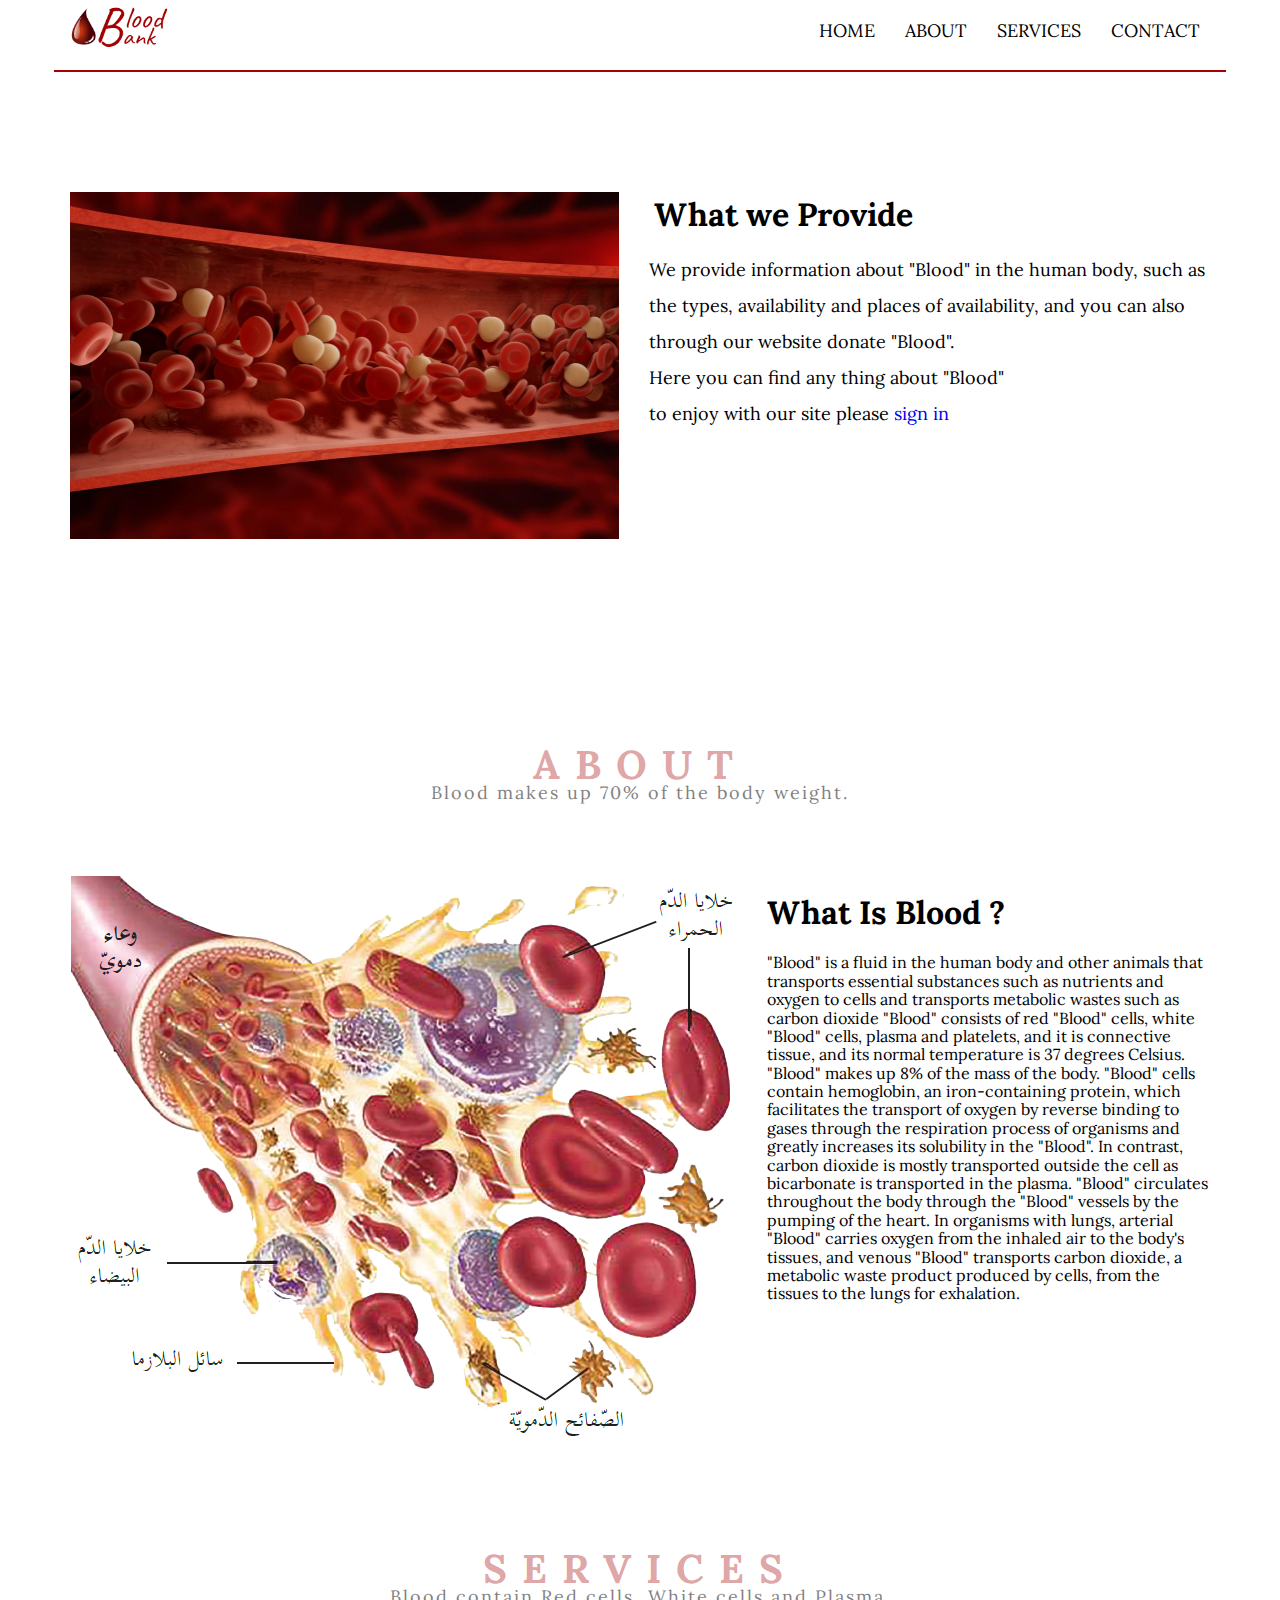
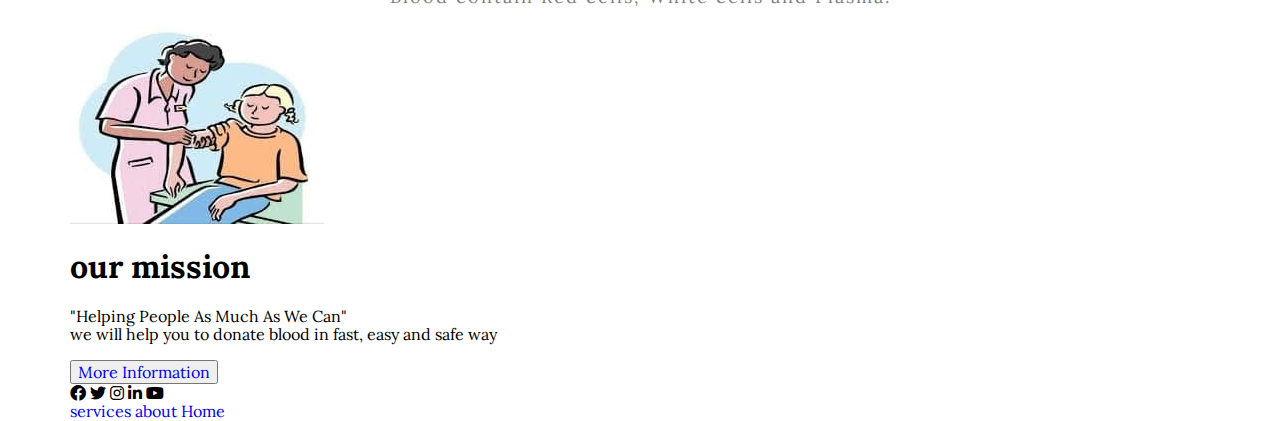
<file: index.html>
<!DOCTYPE html>
<html lang="en">
  <head>
    <meta charset="UTF-8" />
    <meta http-equiv="X-UA-Compatible" content="IE=edge" />
    <meta name="viewport" content="width=device-width, initial-scale=1.0" />
    <!-- google fonts -->
    <link rel="preconnect" href="https://fonts.googleapis.com" />
    <link rel="preconnect" href="https://fonts.gstatic.com" crossorigin />
    <link
      href="https://fonts.googleapis.com/css2?family=Lora:ital,wght@1,400;1,600;1,700&display=swap"
      rel="stylesheet"
    />
    <!-- font awesome -->
    <link rel="stylesheet" href="css/all.min.css" />
    <!-- normalize css file -->
    <link rel="stylesheet" href="css/normalize.css" />
    <!-- main css file -->
    <link rel="stylesheet" href="css/master.css" />
    <title>Blood Bank</title>
  </head>
  <body>
    <!-- start header -->
    <div class="header">
      <div class="container">
        <div class="logo">
          <a href="index.html"><img src="images/logo.png" alt="" /></a>
        </div>
        <div class="links">
          <ul>
            <li><a href="#home">home</a></li>
            <li><a href="#about">about</a></li>
            <li><a href="services.html">services</a></li>
            <li><a href="#footer">contact</a></li>
          </ul>
        </div>
        <i class="fa-solid fa-bars" id="phoneIcon"></i>
      </div>
      <hr />
    </div>
    <!-- end header -->
    <!-- start home -->
    <div class="home" id="home">
      <div class="container">
        <div class="img">
          <img src="images/red-blood-cells.jpg" alt="" />
        </div>
        <div class="text">
          <h1>What we Provide</h1>
          <p>
            We provide information about "Blood" in the human body, such as the
            types, availability and places of availability, and you can also
            through our website donate "Blood". <br />
            Here you can find any thing about "Blood" <br />
            to enjoy with our site please <a href="signIn.html">sign in</a>
          </p>
        </div>
      </div>
    </div>
    <!-- end home -->
    <!-- start about -->
    <div class="about" id="about">
      <div class="container">
        <div class="special-head">
          <h1>about</h1>
          <p>Blood makes up 70% of the body weight.</p>
        </div>
        <div class="content">
          <div class="img">
            <img src="images/blood_cells.png" alt="" />
          </div>
          <div class="text">
            <h1>What Is Blood ?</h1>
            <p>
              "Blood" is a fluid in the human body and other animals that
              transports essential substances such as nutrients and oxygen to
              cells and transports metabolic wastes such as carbon dioxide
              "Blood" consists of red "Blood" cells, white "Blood" cells, plasma
              and platelets, and it is connective tissue, and its normal
              temperature is 37 degrees Celsius. "Blood" makes up 8% of the mass
              of the body. "Blood" cells contain hemoglobin, an iron-containing
              protein, which facilitates the transport of oxygen by reverse
              binding to gases through the respiration process of organisms and
              greatly increases its solubility in the "Blood". In contrast,
              carbon dioxide is mostly transported outside the cell as
              bicarbonate is transported in the plasma. "Blood" circulates
              throughout the body through the "Blood" vessels by the pumping of
              the heart. In organisms with lungs, arterial "Blood" carries
              oxygen from the inhaled air to the body's tissues, and venous
              "Blood" transports carbon dioxide, a metabolic waste product
              produced by cells, from the tissues to the lungs for exhalation.
            </p>
          </div>
        </div>
      </div>
    </div>
    <!-- end about -->
    <!-- start services -->
    <div class="services">
      <div class="container">
        <div class="special-head">
          <h1>services</h1>
          <p>Blood contain Red cells, White cells and Plasma.</p>
        </div>
        <div class="content">
          <div class="img">
            <img src="images/donate.jpg" alt="" />
          </div>
          <div class="text">
            <h1>our mission</h1>
            <p>
              "Helping People As Much As We Can" <br />we will help you to
              donate blood in fast, easy and safe way
            </p>
            <button><a href="services.html">More Information</a></button>
          </div>
        </div>
      </div>
    </div>
    <!-- end services -->
    <!-- start footer -->
    <div class="footer" id="footer">
      <div class="container">
        <div class="content">
          <div class="icons">
            <i class="fa-brands fa-facebook"></i>
            <i class="fa-brands fa-twitter"></i>
            <i class="fa-brands fa-instagram"></i>
            <i class="fa-brands fa-linkedin-in"></i>
            <i class="fa-brands fa-youtube"></i>
          </div>
          <div class="links">
            <a href="services.html">services</a>
            <a href="#about">about</a>
            <a href="#home">Home</a>
          </div>
        </div>
      </div>
    </div>
    <!-- end footer -->
  </body>
  <script src="js/jquery-3.6.0.min.js"></script>
  <script src="js/main.js"></script>
</html>
</file>
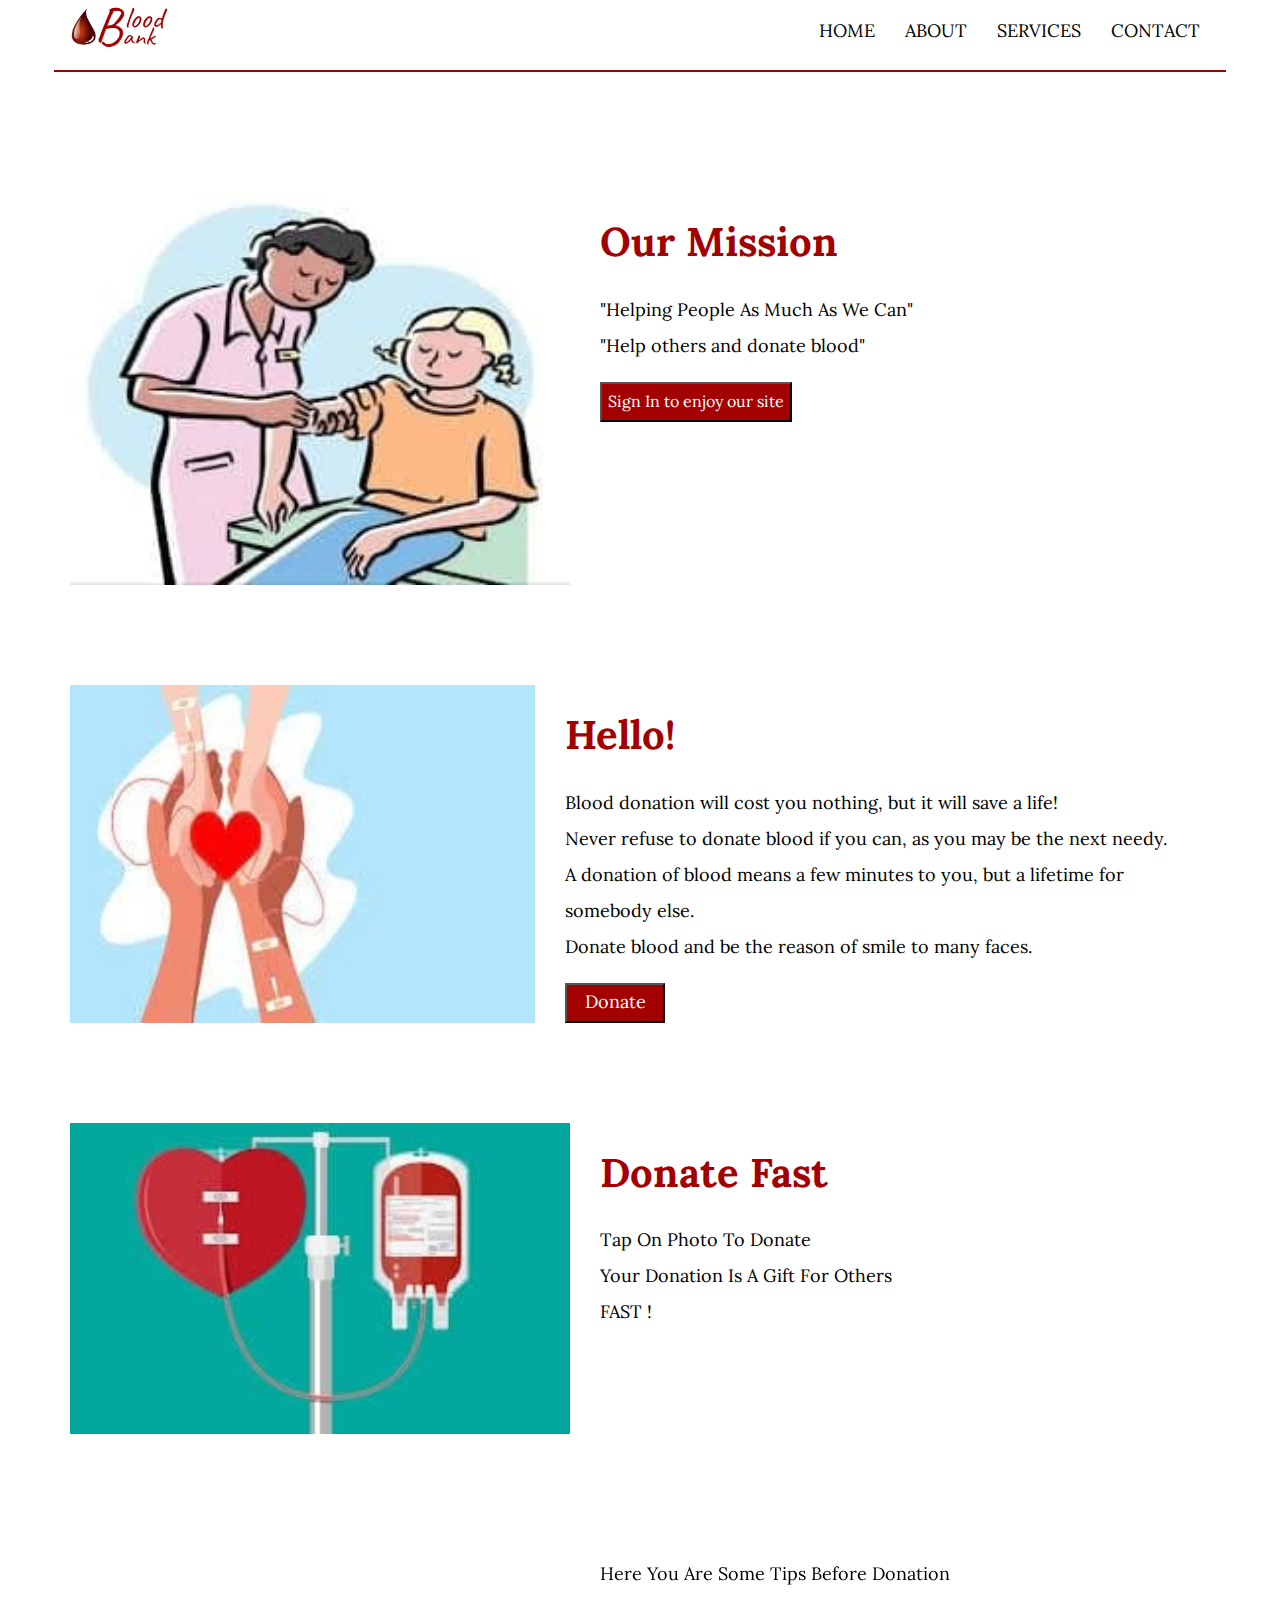
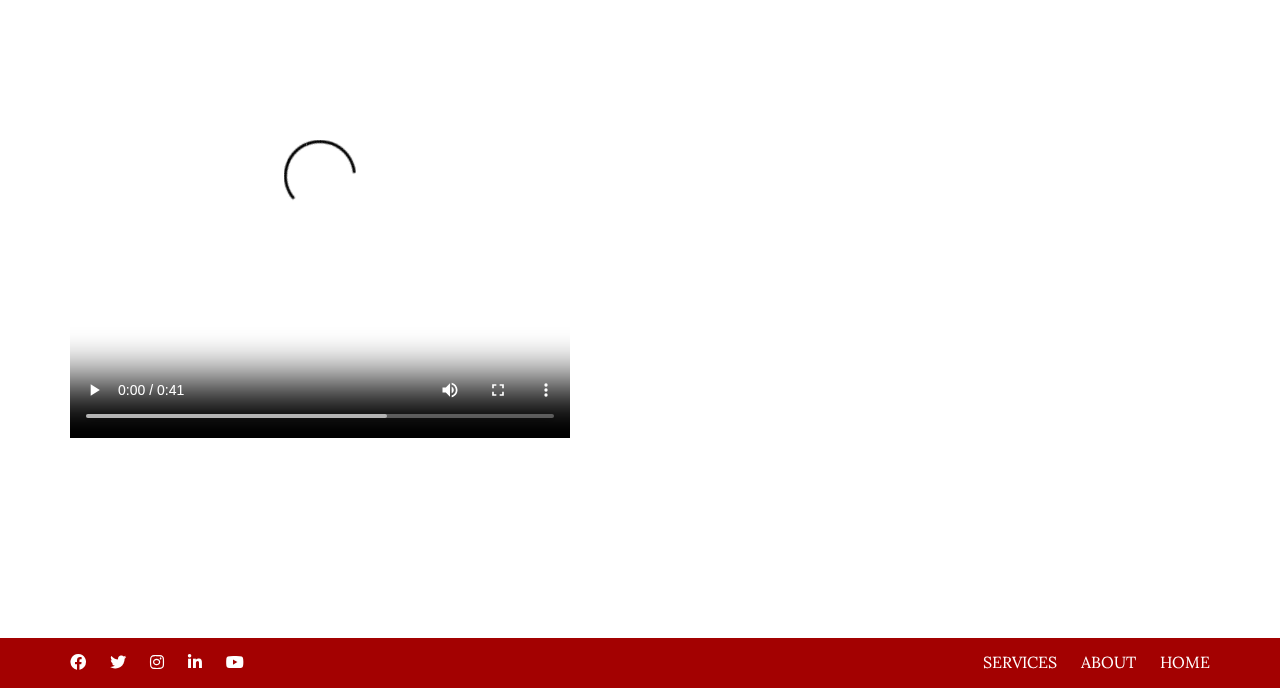
<file: services.html>
<!DOCTYPE html>
<html lang="en">
  <head>
    <meta charset="UTF-8" />
    <meta http-equiv="X-UA-Compatible" content="IE=edge" />
    <meta name="viewport" content="width=device-width, initial-scale=1.0" />
    <!-- google fonts -->
    <link rel="preconnect" href="https://fonts.googleapis.com" />
    <link rel="preconnect" href="https://fonts.gstatic.com" crossorigin />
    <link
      href="https://fonts.googleapis.com/css2?family=Lora:ital,wght@1,400;1,600;1,700&display=swap"
      rel="stylesheet"
    />
    <!-- font awesome -->
    <link rel="stylesheet" href="css/all.min.css" />
    <!-- normalize css file -->
    <link rel="stylesheet" href="css/normalize.css" />
    <!-- main css file -->
    <link rel="stylesheet" href="css/services.css" />
    <title>Blood Bank</title>
    <!-- <style>
      @import url(https://fonts.googleapis.com/css?family=Roboto);
      @import url("https://maxcdn.bootstrapcdn.com/font-awesome/4.5.0/css/font-awesome.min.css");

      * {
        margin: 0;
        padding: 0;
        box-sizing: border-box;
      }

      body {
        background-color: white;
        background-position: middle;
        display: block;
        margin: 5px auto 5px auto;
        width: 95%;
      }
      #a {
        color: black;
        font-size: 24px;
        font-family: "lora,serif";
      }
      #b {
        color: #a30101;
      }
      #k {
        width: 330px;
      }

      #e {
        position: absolute;
        top: 540px;
        left: auto;
        color: #a30101;
      }
      #f {
        position: absolute;
        left: auto;
        top: 580px;
        font-size: 18px;
        color: #a30101;
      }

      #l {
        width: 330px;
        height: 270px;
        position: absolute;
        top: auto;
        left: 14%;
      }
      #v {
        color: #a30101;
        font-size: 26px;
        font-family: "lora,serif";
        position: absolute;
        top: 850px;
        left: 37%;
      }
      #h {
        color: #a30101;
      }
      .header {
        display: block;
        text-align: center;
      }

      .logo {
        display: inline-block;
        width: 20%;
        vertical-align: middle;
      }

      .banner {
        display: inline-block;
        padding: 20px;
        margin-left: 100px;
        width: 45%;
        vertical-align: middle;
        color: white;
        font-family: Sans-Serif;
      }

      .menu {
        /* Use display: block, since it will have the whole row for itself. */
        display: block;

        /* Use width: 100%, to make it as wide as the row. */
        width: 80%;

        /* Use height: auto; and let browser calculate it based on its content. */
        height: auto;
        margin: auto;

        background-color: rgb(25, 25, 30);
      }

      .menu > ul {
        width: 100%;
        margin: 0 auto;
      }

      .menu > ul > li {
        /* Use display: inline-block since menu items will share the the same row. */
        display: inline-block;
        position: relative;
        /* Use width: auto; height: auto; and let browser calculate it based on its content. */
        width: auto;
        height: auto;

        /* Use padding: 15px; to add some space around each top level menu item. */
      }

      .menu > ul > li > a {
        display: inline-block;
        color: black;
        text-decoration: none;
        font-size: 15px;
        padding-top: 15px;
        padding-right: 15px;
        padding-bottom: 15px;
        padding-left: 15px;
      }

      .menu > ul > li > ul {
        list-style: none;
        display: none;
        width: 150px;
      }

      .menu > ul > li:hover {
        background-color: white;
      }

      .menu > ul > li:hover > ul {
        display: block;
        position: absolute;

        top: 2.96em;
        left: 0;
        z-index: 1;
      }

      .menu > ul > li:nth-of-type(6):hover > ul {
        display: block;
        position: absolute;
        left: auto;
        right: 0px;
      }

      .menu > ul > li:hover > ul > li {
        text-decoration: none;
        height: auto;
        margin: auto;
        background-color: black;
      }

      .menu > ul > li:hover > ul > li:hover {
        background-color: black;
      }

      .menu > ul > li:hover > ul > li > a {
        display: block;
        text-decoration: none;
        color: black;
        padding-top: 15px;
        padding-right: 15px;
        padding-bottom: 15px;
        padding-left: 15px;
      }

      .mobilemenu {
        display: none;
      }

      .showinfo > .show {
        display: block;
        margin: auto;
        margin-top: 25px;
        margin-bottom: 25px;
        width: 75%;
        border-bottom: thick solid black;
        padding-bottom: 20px;
      }

      .showinfo > .show > span > h1 {
        color: black;
      }

      .showinfo > .show > span > p {
        color: black;

        margin-bottom: 30px;
      }

      .showinfo > .show > span > a {
        text-decoration: none;
        font-size: 125%;
        color: white;

        background-color: black;
        padding: 10px;
      }

      .showinfo > .show > span > a:hover {
        background-color: white;
      }

      .showinfo > .show > img {
        display: inline-block;
        vertical-align: top;
        width: 30%;
        border: 1px solid black;
      }

      .showinfo > .show > span {
        margin-left: 10px;
        display: inline-block;
        width: 60%;
      }

      .footer {
        /* set up size */
        display: block;
        width: 70%;
        padding: 8px;
        margin: auto;
        border-top: solid 3px black;

        /* set up alignment to center */
        text-align: center;

        /* set up background */
        background-color: black;
        background-size: contain;
        background-position: top left;
        background-repeat: no-repeat;
      }

      /* setup text color, font */
      .footer > span {
        display: block;
        color: white;
        font-family: sans-serif;
      }
      /*  remove link underline and color */
      .footer > span > a {
        color: white;
        text-decoration: none;
      }

      /* choose google font for school name */
      .footer > .name {
        margin-top: 10px;
        margin-bottom: 10px;
        font-size: 175%;
        font-family: roboto;
      }

      /* set up social media icon just like text content using font-size */
      .footer > .social-media {
        margin-bottom: 10px;
      }
      .footer > .social-media > a {
        padding: 0 5px;
        font-size: 30px;
      }

      /* copyright text */
      .footer > .copyright {
        font-size: 75%;
      }

      /* contact or login links */
      .footer > .quick-access > a {
        border-right: 1px solid black;
        padding: 0 1em;
        font-size: 75%;
      }
      .footer > .quick-access > a:last-child {
        border: 0;
      }
    </style> -->
  </head>
  <body>
    <!-- start header -->
    <div class="header">
      <div class="container">
        <div class="logo">
          <a href="index.html"><img src="images/logo.png" alt="" /></a>
        </div>
        <div class="links">
          <ul>
            <li><a href="index.html">home</a></li>
            <li><a href="index.html">about</a></li>
            <li><a href="services.html">services</a></li>
            <li><a href="index.html">contact</a></li>
          </ul>
        </div>
        <i class="fa-solid fa-bars" id="phoneIcon"></i>
      </div>
      <hr />
    </div>
    <!-- end header -->
    <!-- start home -->
    <div class="home">
      <div class="container">
        <div class="content">
          <div class="image">
            <img src="images/donate.jpg" alt="Main Street Logo" height="250" />
          </div>
          <div class="text">
            <h1>Our Mission</h1>
            <p>
              "Helping People As Much As We Can" <br />
              "Help others and donate blood"
            </p>
            <button><a href="signIn.html">Sign In to enjoy our site</a></button>
          </div>
        </div>
      </div>
    </div>
    <!-- end home -->
    <!-- start info -->
    <div class="showinfo">
      <div class="container">
        <div class="show">
          <img src="images/heart.jpg" alt="" />
          <span>
            <h1>Hello!</h1>
            <p>
              Blood donation will cost you nothing, but it will save a life!
              <br />
              Never refuse to donate blood if you can, as you may be the next
              needy.
              <br />
              A donation of blood means a few minutes to you, but a lifetime for
              somebody else.
              <br />
              Donate blood and be the reason of smile to many faces.
            </p>
            <button><a href="https://www.blooddonation.com">Donate</a></button>
          </span>
        </div>
        <div class="show">
          <a href="https://www.blooddonation.com"
            ><img id="k" src="images/photo_2022-04-06_19-49-06.jpg"
          /></a>
          <span>
            <h1>Donate Fast</h1>
            <p>
              Tap On Photo To Donate
              <br />
              Your Donation Is A Gift For Others
              <br />
              FAST !
            </p>
          </span>
        </div>
        <div class="show">
          <video controls src="images/Prepare to Give Blood.mp4"></video>
          <span>
            <p>Here You Are Some Tips Before Donation</p>
          </span>
        </div>
      </div>
    </div>
    <!-- end info -->
    <!-- start footer -->
    <div class="footer" id="footer">
      <div class="container">
        <div class="content">
          <div class="icons">
            <i class="fa-brands fa-facebook"></i>
            <i class="fa-brands fa-twitter"></i>
            <i class="fa-brands fa-instagram"></i>
            <i class="fa-brands fa-linkedin-in"></i>
            <i class="fa-brands fa-youtube"></i>
          </div>
          <div class="links">
            <a href="services.html">services</a>
            <a href="index.html">about</a>
            <a href="index.html">Home</a>
          </div>
        </div>
      </div>
    </div>
    <!-- end footer -->
  </body>
  <script src="js/jquery-3.6.0.min.js"></script>
  <script src="js/main.js"></script>
</html>
</file>
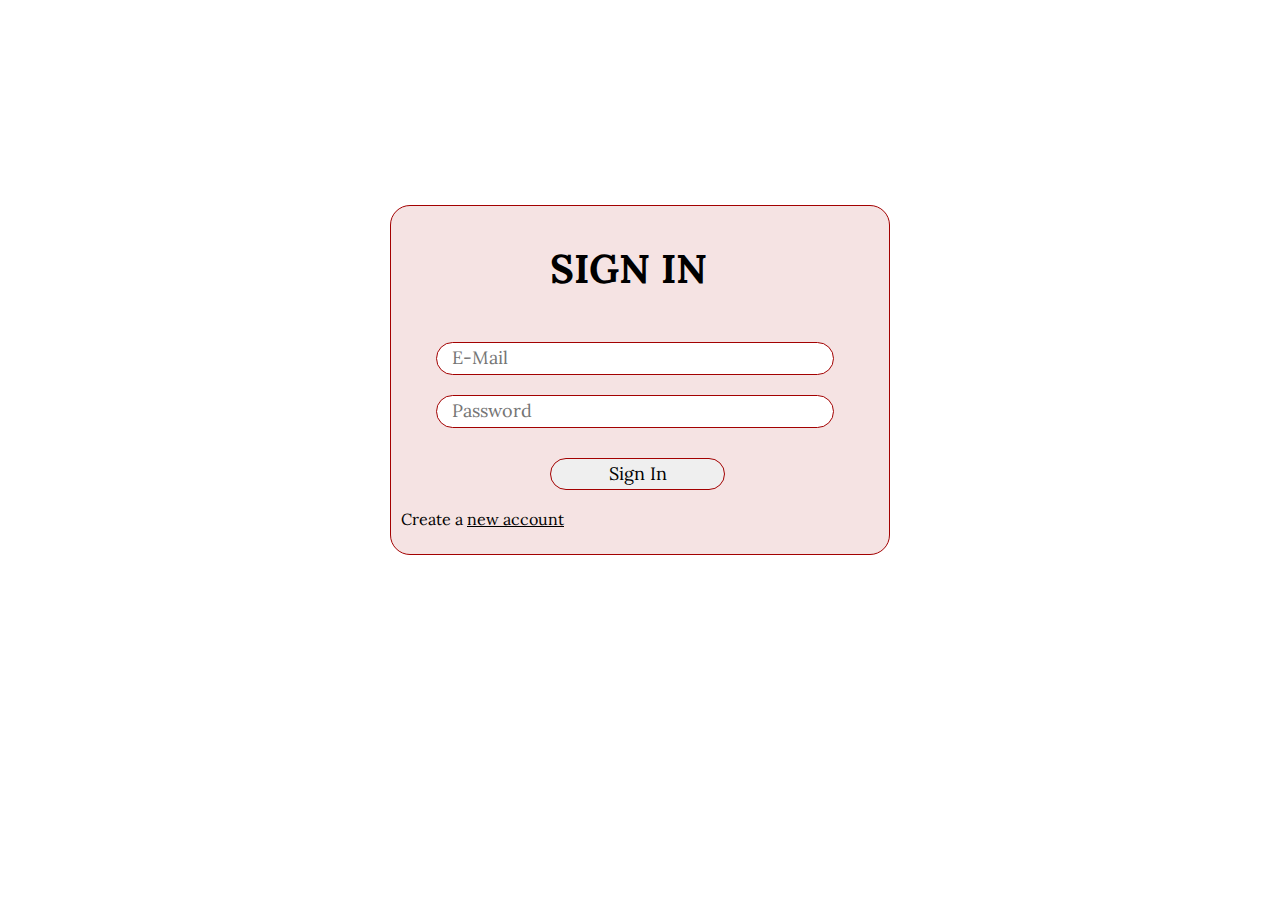
<file: signIn.html>
<!DOCTYPE html>
<html lang="en">
  <head>
    <meta charset="UTF-8" />
    <meta http-equiv="X-UA-Compatible" content="IE=edge" />
    <meta name="viewport" content="width=device-width, initial-scale=1.0" />
    <!-- google fonts -->
    <link rel="preconnect" href="https://fonts.googleapis.com" />
    <link rel="preconnect" href="https://fonts.gstatic.com" crossorigin />
    <link
      href="https://fonts.googleapis.com/css2?family=Lora:ital,wght@1,400;1,600;1,700&display=swap"
      rel="stylesheet"
    />
    <!-- normalize css file -->
    <link rel="stylesheet" href="css/normalize.css" />
    <!-- font awesome -->
    <link rel="stylesheet" href="css/all.min.css" />
    <!-- main css file -->
    <link rel="stylesheet" href="css/signIn.css" />
    <title>Sign In</title>
  </head>
  <body>
    <div class="container">
      <form>
        <h1>sign in</h1>
        <input type="email" name="email" id="email" placeholder="E-Mail" />
        <input
          type="password"
          name="password"
          id="password"
          placeholder="Password"
        />
        <button>Sign In</button>
        <p>Create a <a href="signUp.html">new account</a></p>
      </form>
    </div>
  </body>
</html>
</file>
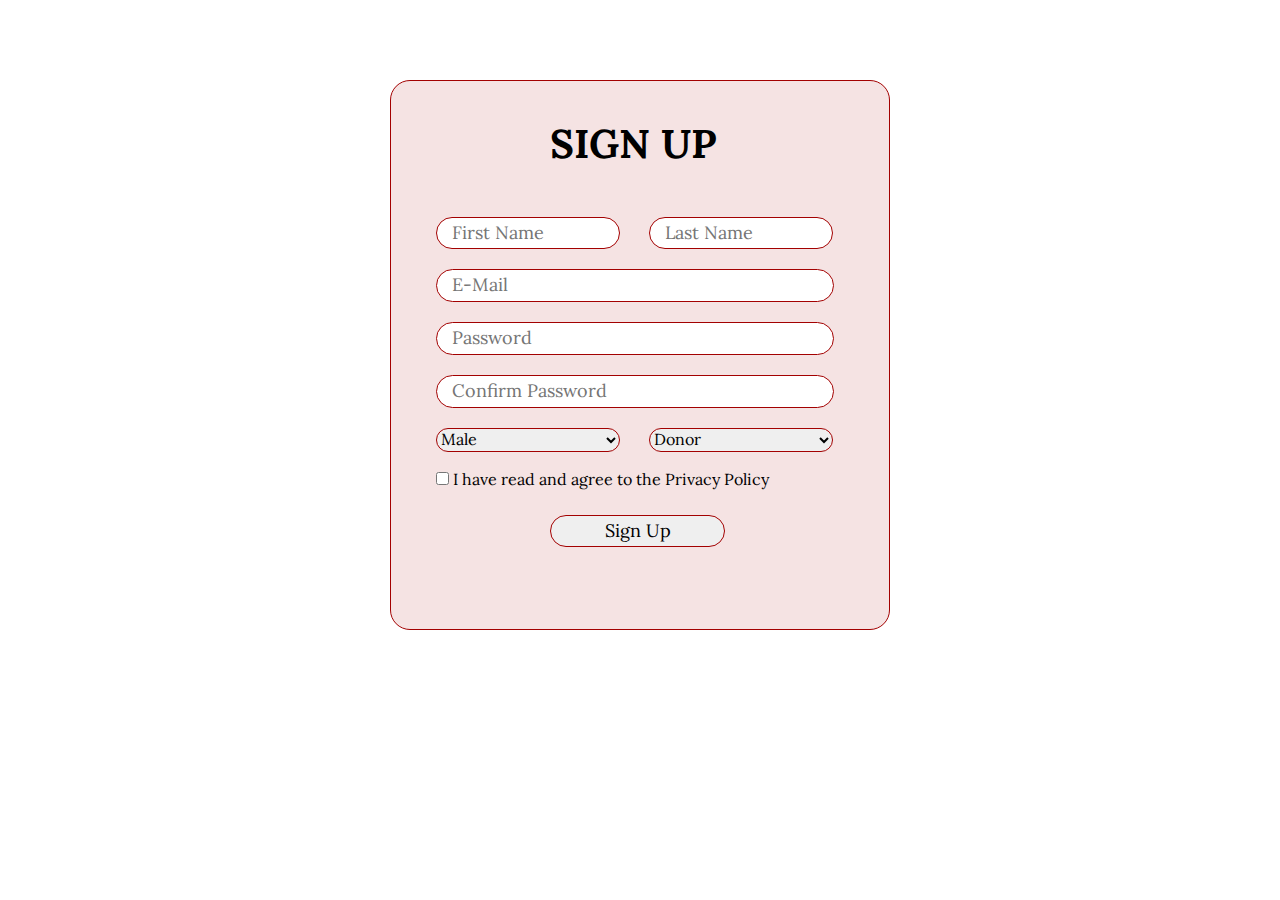
<file: signUp.html>
<!DOCTYPE html>
<html lang="en">
  <head>
    <meta charset="UTF-8" />
    <meta http-equiv="X-UA-Compatible" content="IE=edge" />
    <meta name="viewport" content="width=device-width, initial-scale=1.0" />
    <!-- google fonts -->
    <link rel="preconnect" href="https://fonts.googleapis.com" />
    <link rel="preconnect" href="https://fonts.gstatic.com" crossorigin />
    <link
      href="https://fonts.googleapis.com/css2?family=Lora:ital,wght@1,400;1,600;1,700&display=swap"
      rel="stylesheet"
    />
    <!-- normalize css file -->
    <link rel="stylesheet" href="css/normalize.css" />
    <!-- font awesome -->
    <link rel="stylesheet" href="css/all.min.css" />
    <!-- main css file -->
    <link rel="stylesheet" href="css/login.css" />
    <title>Sign Up</title>
  </head>
  <body>
    <div class="container">
      <form>
        <h1>Sign Up</h1>
        <div class="name">
          <input
            type="text"
            name="fName"
            class="fName"
            placeholder="First Name"
            required
          />
          <input
            type="text"
            name="lName"
            class="lName"
            placeholder="Last Name"
            required
          />
        </div>
        <input
          type="email"
          name="email"
          class="email"
          placeholder="E-Mail"
          required
        />
        <input
          type="password"
          name="password"
          class="password"
          placeholder="Password"
          required
        />
        <input
          type="password"
          name="password"
          class="password"
          placeholder="Confirm Password"
          required
        />
        <select name="Gender" id="Gender" required>
          <option value="Male">Male</option>
          <option value="Female">Female</option>
        </select>
        <select name="need" id="need" required>
          <option value="Donor">Donor</option>
          <option value="Need">Need</option>
        </select>
        <input type="checkbox" name="privacy" id="privacy" required />
        <label for="privacy">I have read and agree to the Privacy Policy</label>
        <button>Sign Up</button>
      </form>
    </div>
  </body>
</html>
</file>
<file: css/master.css>
/* start variables */
:root {
  --main-color: #a30101;
  --section-padding: 100px;
}
/* end variables */
/* start global rules */
* {
  -webkit-box-sizing: border-box;
  -moz-box-sizing: border-box;
  box-sizing: border-box;
}
html {
  scroll-behavior: smooth;
}
body {
  font-family: 'Lora',serif;
  margin: 0;
  padding: 0;
}
a {
  text-decoration: none;
}
ul {
  list-style: none;
}
hr {
  margin: 20px auto;
  border: 1px solid var(--main-color);
}
.container {
  padding-left: 15px;
  padding-right: 15px;
  margin-left: auto;
  margin-right: auto;
}
/* small screen */
@media (min-width: 768px) {
  .container,
  hr {
    width: 750px;
  }
  .special-head + p {
    font-size: 15px;
    margin: 10px;
  }
  .special-head {
    font-size: 60px;
  }
}
/* medium */
@media (min-width: 992px) {
  .container,
  hr  {
    width: 970px;
  }
}
/* large */
@media (min-width: 1200px) {
  .container,
  hr {
    width: 1170px;
  }
}
/* end global rules  */
/* start special-head */
.special-head {
  text-align: center;
}
.special-head h1 {
  font-size: 40px;
  text-transform: uppercase;
  letter-spacing: 15px;
  color: #a301015e;
  margin: 0;
}
.special-head p {
  font-size: 18px;
  letter-spacing: 2px;
  opacity: 50%;
  margin-top: -5px;
}
/* end special-head */
/* start header */
.header .container {
  display: flex;
  justify-content: space-between;
  height: 50px;
  padding-top: 5px;
}
.header .container .logo {
  height: 100%;
}
.header .container .logo img {
  height: 100%;
}
.header .links ul {
  display: flex;
}
.header .links ul li {
  margin-left: 30px;
  text-transform: uppercase;
}
.header .links ul li:last-child {
  margin-right: 10px;
}
.header .links ul li a {
  color: black;
  font-size: 18px;
}
.header .links ul li:hover {
  transition: 0.5s;
  transform: scale(1.2);
  
}
.header .links ul li:hover a {
  color: var(--main-color);
}
.header i {
  display: none;
}
@media (max-width: 768px) {
  .header i {
    display: block;
    font-size: 30px;
    margin: 15px 10px;
    color: var(--main-color);
  }
  .header .links {
    display: none;
  }
}
/* end header */
/* start home */
.home {
  padding-top: var(--section-padding);
  padding-bottom: var(--section-padding);
}
.home .container {
  display: flex;
  justify-content: space-between;
  gap: 30px;
}
.home .container .img {
  width: 49%;
}
.home .container .img img {
  width: 100%;
}
.home .container .text {
  width: 50%;
}
.home .container .text h1 {
  margin: 5px;
}
.home .container .text p {
  line-height: 2;
  font-size: 18px;
}
.home ul {
  position: absolute;
  left: 50%;
  border: 0;
  display: flex;
  transform: translateX(-50%)
}
.home ul li {
  width: 15px;
  height: 15px;
  border: 1px solid black;
  border-radius: 50%;
  margin-left: 10px;
  margin-top: 15px;
}
.home ul li.active {
  background-color: var(--main-color);
  border-color: var(--main-color);
}
@media (max-width: 1199px) {
  .home .container .img {
    width: 40%;
  }
  /* .home .container .img img {
    width: 70%;
  } */
  .home .container .text {
    width: 90%;
  }
  .home .container .text h1 {
    margin: 0;
  }
  .home .container .text p {
    line-height: 1.7;
  }
}
@media (max-width: 992px) {
  .home .container .img {
    display: none;
  }
  .home .container ,text {
    width: 100%;
    text-align: center;
  }
}
/* end home */
/* start about */
.about {
  padding-top: var(--section-padding);
  padding-bottom: var(--section-padding);
}
.about .content {
  display: flex;
  gap: 30px;
  margin-top: 70px;
}
/* end about */
</file>
<file: css/services.css>
/* start variables */
:root {
  --main-color: #a30101;
  --section-padding: 100px;
}
/* end variables */
/* start global rules */
* {
  -webkit-box-sizing: border-box;
  -moz-box-sizing: border-box;
  box-sizing: border-box;
}
::selection {
  color: white;
  background: var(--main-color);
}
html {
  scroll-behavior: smooth;
}
body {
  font-family: "Lora", serif;
  margin: 0;
  padding: 0;
}
a {
  text-decoration: none;
}
ul {
  list-style: none;
}
hr {
  margin: 20px auto;
  border: 1px solid var(--main-color);
}
.container {
  padding-left: 15px;
  padding-right: 15px;
  margin-left: auto;
  margin-right: auto;
}
/* small screen */
@media (min-width: 768px) {
  .container,
  hr {
    width: 750px;
  }
  .special-head + p {
    font-size: 15px;
    margin: 10px;
  }
  .special-head {
    font-size: 60px;
  }
}
/* medium */
@media (min-width: 992px) {
  .container,
  hr {
    width: 970px;
  }
}
/* large */
@media (min-width: 1200px) {
  .container,
  hr {
    width: 1170px;
  }
}
/* end global rules  */
/* start header */
.header .container {
  display: flex;
  justify-content: space-between;
  height: 50px;
  padding-top: 5px;
}
.header .container .logo {
  height: 100%;
}
.header .container .logo img {
  height: 100%;
}
.header .links ul {
  display: flex;
  margin-top: 16px;
  margin-bottom: 16px;
}
.header .links ul li {
  margin-left: 30px;
  text-transform: uppercase;
}
.header .links ul li:last-child {
  margin-right: 10px;
}
.header .links ul li a {
  color: black;
  font-size: 18px;
}
.header .links ul li:hover {
  transition: 0.5s;
  transform: scale(1.2);
}
.header .links ul li:hover a {
  color: var(--main-color);
}
.header i {
  display: none;
}
@media (max-width: 768px) {
  .header i {
    display: block;
    font-size: 30px;
    margin: 15px 10px;
    color: var(--main-color);
  }
  .header .links {
    display: none;
  }
}
/* end header */
/* start home */
.home {
  padding-top: var(--section-padding);
}
.home .content {
  display: flex;
  gap: 30px;
}
.home .content .image {
  width: 500px;
}
.home .content .image img {
  width: 100%;
  height: 100%;
}
.home .content .text h1 {
  font-size: 40px;
  color: var(--main-color);
}
.home .content .text p {
  line-height: 2;
  font-size: 18px;
}
.home .content .text button {
  background-color: var(--main-color);
  height: 40px;
}
.home .content .text button a {
  color: white;
}
@media (max-width: 767px) {
  .home .content {
    flex-direction: column;
  }
  .home .content .image {
    width: 350px;
  }
  .home .content .text {
    text-align: center;
  }
}
/* end home */
/* start showinfo */
.showinfo {
  padding-top: var(--section-padding);
  padding-bottom: var(--section-padding);
}
.showinfo .show {
  display: flex;
  gap: 30px;
  padding-bottom: var(--section-padding);
}
.showinfo .show img {
  width: 500px;
}
.showinfo .show span h1 {
  font-size: 40px;
  color: var(--main-color);
}
.showinfo .show span p {
  font-size: 18px;
  line-height: 2;
}
.showinfo .show span button {
  width: 100px;
  height: 40px;
  font-size: 18px;
  background-color: var(--main-color);
}
.showinfo .show span button a {
  color: white;
}
.showinfo .show video {
  width: 500px;
}
@media (max-width: 767px) {
  .showinfo .show {
    flex-direction: column;
    text-align: center;
    align-items: center;
  }
  .showinfo .show:last-child {
    padding-bottom: 0;
  }
  .showinfo .show img,
  .showinfo .show video {
    width: 300px;
  }
}
/* end showinfo */
/* start footer */
.footer {
  height: 50px;
  background-color: var(--main-color);
}
.footer .content {
  display: flex;
  justify-content: space-between;
}
.footer .content .icons,
.footer .content .links {
  margin-top: 15px;
}
.footer .content .icons i {
  color: white;
}
.footer .content .icons i:not(:first-child) {
  margin-left: 20px;
}
.footer .content .links a {
  color: white;
  text-transform: uppercase;
}
.footer .content .links a:not(:last-child) {
  margin-right: 20px;
}
@media (max-width: 767px) {
  .footer {
    height: 150px;
  }
  .footer .content {
    flex-direction: column;
    align-items: center;
  }
  .footer .content .icons,
  .footer .content .links {
    margin-top: 40px;
  }
}
/* end footer */
</file>
<file: css/signIn.css>
/* start variables */
:root {
  --main-color: #a30101;
  --main-border-radius: 20px;
}
/* end variables */
/* start global rules */
* {
  -webkit-box-sizing: border-box;
  -moz-box-sizing: border-box;
  box-sizing: border-box;
}
::selection {
  color: white;
  background: var(--main-color);
}
html {
  scroll-behavior: smooth;
}
body {
  font-family: 'Lora', serif;
  margin: 0;
  padding: 0;
}
.container {
  padding-left: 15px;
  padding-right: 15px;
  margin-left: auto;
  margin-right: auto;
}
/* small screen */
@media (min-width: 768px) {
  .container {
    width: 750px;
  }
}
/* medium */
@media (min-width: 992px) {
  .container {
    width: 970px;
  }
}
/* large */
@media (min-width: 1200px) {
  .container {
    width: 1170px;
  }
}
/* end global rules  */
/* start form */
.container form {
  width: 500px;
  height: 350px;
  margin: 18% auto;
  background-color: #a301011c;
  border: 1px solid var(--main-color);
  border-radius: var(--main-border-radius);
}
.container form h1 {
  font-size: 40px;
  margin: 40px 0 40px 32%;
  text-transform: uppercase;
}
.container form input {
  border-radius: var(--main-border-radius);
  border: 1px solid var(--main-color);
  font-size: 18px;
  margin: 10px 0;
  margin-left: 9%;
  padding: 5px 15px;
  width: 80%;
}
.container form button {
  display: block;
  border: 1px solid var(--main-color);
  width: 35%;
  border-radius: var(--main-border-radius);
  font-size: 18px;
  padding: 5px 15px;
  margin: 20px 0 20px 32%;
}
.container form input:focus {
  outline: solid #a301011c;
  border: none;
}
.container form p {
  margin-left: 10px;
}
.container form p a {
  color: #000;
}
@media (max-width: 767px) {
  .container form {
    width: 350px;
    height: 330px;
    margin: 45% auto;
  }
  .container form h1 {
    margin: 30px 0 30px 28%;
  }
}
/* end form */
</file>
<file: css/login.css>
/* start variables */
:root {
  --main-color: #a30101;
  --main-border-radius: 20px;
}
/* end variables */
/* start global rules */
* {
  -webkit-box-sizing: border-box;
  -moz-box-sizing: border-box;
  box-sizing: border-box;
}
::selection {
  color: white;
  background: var(--main-color);
}
html {
  scroll-behavior: smooth;
}
body {
  font-family: 'Lora', serif;
  margin: 0;
  padding: 0;
}
.container {
  padding-left: 15px;
  padding-right: 15px;
  margin-left: auto;
  margin-right: auto;
}
/* small screen */
@media (min-width: 768px) {
  .container {
    width: 750px;
  }
}

/* medium */
@media (min-width: 992px) {
  .container {
    width: 970px;
  }
}

/* large */
@media (min-width: 1200px) {
  .container{
    width: 1170px;
  }
}
/* end global rules  */
/* start form */
.container form {
  width: 500px;
  height: 550px;
  margin: 7% auto;
  background-color: #a301011c;
  border: 1px solid var(--main-color);
  border-radius: var(--main-border-radius);
}
.container form h1 {
  font-size: 40px;
  margin: 40px 0 40px 32%;
  text-transform: uppercase;
}
.container form input {
  border-radius: var(--main-border-radius);
  border: 1px solid var(--main-color);
  font-size: 18px;
  margin: 10px 0;
  margin-left: 9%;
  padding: 5px 15px;
  width: 80%;
}
.container form button {
  display: block;
  border: 1px solid var(--main-color);
  width: 35%;
  border-radius: var(--main-border-radius);
  font-size: 18px;
  padding: 5px 15px;
  margin: 20px 0 20px 32%;
}
.container form input:focus {
  outline: solid #a301011c;
  border: none;
}
.container form input[class="fName"] {
  width: 37%;
}
.container form input[class="lName"] {
  width: 37%;
  margin-left: 5%;
}
.container form input[type=checkbox] {
  width: auto;
}
.container form .age input {
  width: 25.4%;
}
.container form .age input:last-child {
  margin-left: 1%;
}
.container form .age input:nth-child(2) {
  margin-left: 1%;
}
.container form select {
  margin: 10px 0;
  margin-left: 9%;
  width: 37%;
  border: 1px solid var(--main-color);
  border-radius: var(--main-border-radius);
}
.container form select:last-of-type {
  margin-left: 5%;
}
@media (max-width: 767px) {
  .container form {
    width: 350px;
    height: 550px;
    margin: 15% auto;
  }
  .container form h1 {
    margin: 30px 0 30px 28%;
  }
  .container form label {
    font-size: 12px;
  }
}
/* end form */
</file>
